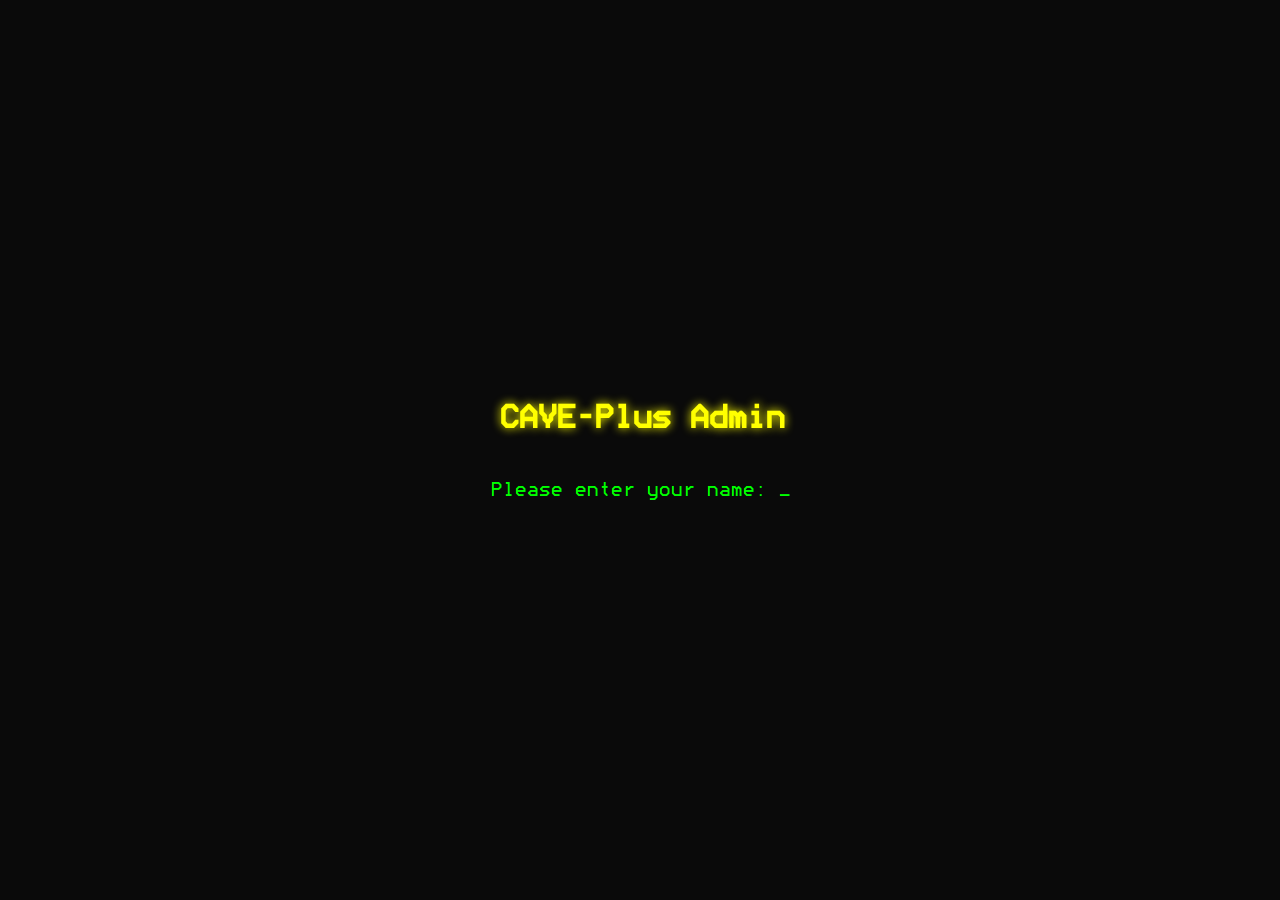
<file: static/admin.html>
<!DOCTYPE html>
<html lang="en">
<head>
    <meta charset="UTF-8">
    <meta name="viewport" content="width=device-width, initial-scale=1.0">
    <title>CAVE-Plus Admin</title>
    <link rel="stylesheet" href="/static/css/admin.css">
</head>
<body>
    <!-- Login Screen -->
    <div id="login-screen" class="active">
        <div class="login-container">
            <h1>CAVE-Plus Admin</h1>
            <div id="login-display">
                <p>Please enter your name: <span id="name-input"></span><span class="cursor">_</span></p>
            </div>
        </div>
    </div>

    <!-- Admin Dashboard -->
    <div id="admin-screen">
        <header>
            <h1>CAVE-Plus Admin Dashboard</h1>
            <div class="admin-info">
                <span id="admin-name"></span>
                <button id="logout-btn">Logout</button>
            </div>
        </header>

        <div class="dashboard">
            <!-- Players Section -->
            <section class="panel players-panel">
                <h2>Connected Players (<span id="player-count">0</span>)</h2>
                <div class="table-container">
                    <table id="players-table">
                        <thead>
                            <tr>
                                <th>Name</th>
                                <th>Rank</th>
                                <th>Room</th>
                                <th>Stamina</th>
                                <th>Score</th>
                                <th>Inventory</th>
                                <th>Status</th>
                                <th>Actions</th>
                            </tr>
                        </thead>
                        <tbody id="players-tbody">
                            <tr><td colspan="8" class="empty">No players connected</td></tr>
                        </tbody>
                    </table>
                </div>
            </section>

            <!-- Environment Controls -->
            <section class="panel controls-panel">
                <h2>Environment Controls</h2>
                <div class="controls-grid">
                    <div class="control-item">
                        <label>Lights</label>
                        <button id="lights-toggle" class="toggle-btn">Loading...</button>
                    </div>
                    <div class="control-item">
                        <label>Portcullis</label>
                        <button id="portcullis-toggle" class="toggle-btn">Loading...</button>
                    </div>
                    <div class="control-item">
                        <label>Activity Level</label>
                        <input type="number" id="activity-input" min="0" max="9" value="2">
                        <button id="activity-set">Set</button>
                    </div>
                    <div class="control-item">
                        <label>Staff Charges</label>
                        <input type="number" id="staff-input" min="0" max="127" value="0">
                        <button id="staff-set">Set</button>
                    </div>
                </div>
            </section>

            <!-- Objects Section -->
            <section class="panel objects-panel">
                <h2>Objects</h2>
                <div class="table-container">
                    <table id="objects-table">
                        <thead>
                            <tr>
                                <th>Object</th>
                                <th>Location</th>
                                <th>Held By</th>
                            </tr>
                        </thead>
                        <tbody id="objects-tbody">
                            <tr><td colspan="3" class="empty">Loading...</td></tr>
                        </tbody>
                    </table>
                </div>
            </section>

            <!-- Creatures Section -->
            <section class="panel creatures-panel">
                <h2>Creatures</h2>
                <div class="table-container">
                    <table id="creatures-table">
                        <thead>
                            <tr>
                                <th>Creature</th>
                                <th>Room</th>
                                <th>Stamina</th>
                                <th>Behavior</th>
                            </tr>
                        </thead>
                        <tbody id="creatures-tbody">
                            <tr><td colspan="4" class="empty">Loading...</td></tr>
                        </tbody>
                    </table>
                </div>
            </section>
        </div>
    </div>

    <script src="/static/js/admin.js"></script>
</body>
</html>
</file>
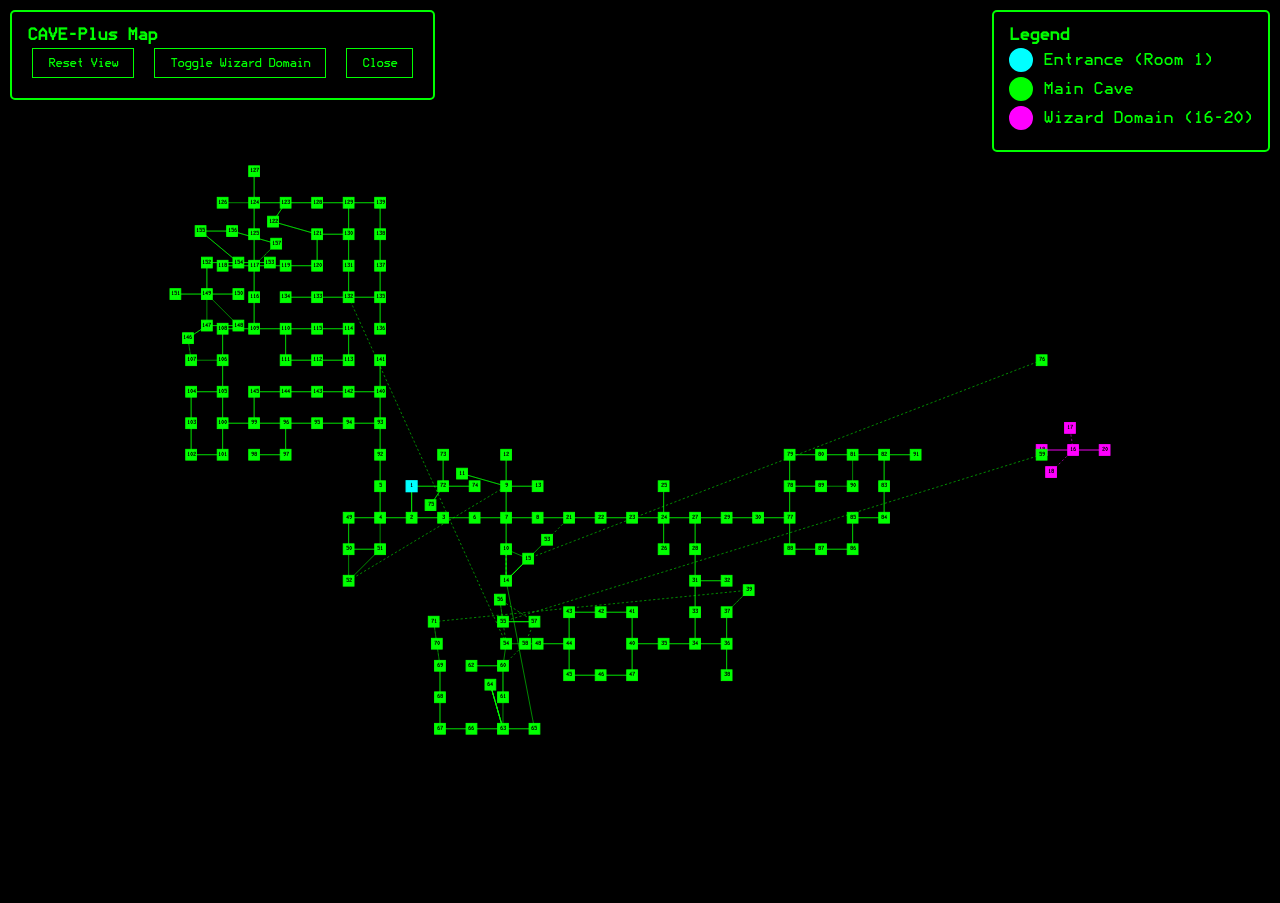
<file: static/map.html>
<!DOCTYPE html>
<html lang="en">
<head>
    <meta charset="UTF-8">
    <meta name="viewport" content="width=device-width, initial-scale=1.0">
    <title>CAVE-Plus Map</title>
    <style>
        @font-face {
            font-family: 'Bedstead';
            src: url('/static/fonts/bedstead.otf') format('opentype');
        }
        
        body {
            margin: 0;
            padding: 0;
            background: #000;
            color: #0f0;
            font-family: 'Bedstead', monospace;
            overflow: hidden;
        }
        
        #map-container {
            width: 100vw;
            height: 100vh;
            position: relative;
        }
        
        #map-svg {
            width: 100%;
            height: 100%;
            cursor: grab;
        }
        
        #map-svg:active {
            cursor: grabbing;
        }
        
        .room-node {
            cursor: pointer;
            transition: all 0.2s;
        }
        
        .room-node:hover circle {
            fill: #ff0;
            stroke-width: 3;
        }
        
        .room-circle {
            fill: #00ff00;
            stroke: #00ff00;
            stroke-width: 2;
        }
        
        .room-circle.wizard {
            fill: #ff00ff;
            stroke: #ff00ff;
        }
        
        .room-circle.entrance {
            fill: #00ffff;
            stroke: #00ffff;
            stroke-width: 3;
        }
        
        .room-circle.player-here {
            fill: #ffff00;
            stroke: #ff0000;
            stroke-width: 4;
            animation: pulse 1s infinite;
        }
        
        @keyframes pulse {
            0%, 100% { stroke-opacity: 1; }
            50% { stroke-opacity: 0.5; }
        }
        
        .room-text {
            fill: #000;
            font-size: 10px;
            text-anchor: middle;
            dominant-baseline: middle;
            pointer-events: none;
            user-select: none;
            font-weight: bold;
        }
        
        .connection-line {
            stroke: #00ff00;
            stroke-width: 2;
            stroke-opacity: 0.6;
        }
        
        .connection-line.wizard {
            stroke: #ff00ff;
        }
        
        #controls {
            position: absolute;
            top: 10px;
            left: 10px;
            background: rgba(0, 0, 0, 0.8);
            padding: 15px;
            border: 2px solid #0f0;
            border-radius: 5px;
            z-index: 1000;
        }
        
        #controls button {
            background: #000;
            color: #0f0;
            border: 1px solid #0f0;
            padding: 8px 15px;
            margin: 5px;
            cursor: pointer;
            font-family: 'Bedstead', monospace;
            font-size: 12px;
        }
        
        #controls button:hover {
            background: #0f0;
            color: #000;
        }
        
        #info {
            position: absolute;
            bottom: 10px;
            left: 10px;
            background: rgba(0, 0, 0, 0.8);
            padding: 15px;
            border: 2px solid #0f0;
            border-radius: 5px;
            max-width: 300px;
            display: none;
        }
        
        #legend {
            position: absolute;
            top: 10px;
            right: 10px;
            background: rgba(0, 0, 0, 0.8);
            padding: 15px;
            border: 2px solid #0f0;
            border-radius: 5px;
        }
        
        .legend-item {
            display: flex;
            align-items: center;
            margin: 5px 0;
        }
        
        .legend-color {
            width: 20px;
            height: 20px;
            border-radius: 50%;
            margin-right: 10px;
            border: 2px solid;
        }
        
        .legend-color.main {
            background: #00ff00;
            border-color: #00ff00;
        }
        
        .legend-color.wizard {
            background: #ff00ff;
            border-color: #ff00ff;
        }
        
        .legend-color.entrance {
            background: #00ffff;
            border-color: #00ffff;
        }
    </style>
</head>
<body>
    <div id="map-container">
        <svg id="map-svg"></svg>
        
        <div id="controls">
            <div><strong>CAVE-Plus Map</strong></div>
            <button onclick="resetView()">Reset View</button>
            <button onclick="toggleWizard()">Toggle Wizard Domain</button>
            <button onclick="window.close()">Close</button>
        </div>
        
        <div id="legend">
            <div><strong>Legend</strong></div>
            <div class="legend-item">
                <div class="legend-color entrance"></div>
                <span>Entrance (Room 1)</span>
            </div>
            <div class="legend-item">
                <div class="legend-color main"></div>
                <span>Main Cave</span>
            </div>
            <div class="legend-item">
                <div class="legend-color wizard"></div>
                <span>Wizard Domain (16-20)</span>
            </div>
        </div>
        
        <div id="info">
            <div id="info-content"></div>
        </div>
    </div>
    
    <script src="/static/js/map.js"></script>
</body>
</html>
</file>
<file: static/css/admin.css>
/* CAVE-Plus Admin Dashboard Styles */

@font-face {
    font-family: 'Bedstead';
    src: url('/static/fonts/bedstead.otf') format('opentype');
}

* {
    margin: 0;
    padding: 0;
    box-sizing: border-box;
}

body {
    font-family: 'Bedstead', monospace;
    background: #0a0a0a;
    color: #00ff00;
    line-height: 1.6;
}

/* Login Screen */
#login-screen {
    display: none;
    position: fixed;
    top: 0;
    left: 0;
    width: 100%;
    height: 100%;
    background: #0a0a0a;
    justify-content: center;
    align-items: center;
}

#login-screen.active {
    display: flex;
}

.login-container {
    text-align: center;
    padding: 2rem;
}

.login-container h1 {
    color: #ffff00;
    font-size: 2rem;
    margin-bottom: 2rem;
    text-shadow: 0 0 10px #ffff00;
}

#login-display {
    font-size: 1.2rem;
    color: #00ff00;
}

.cursor {
    animation: blink 1s infinite;
}

@keyframes blink {
    0%, 49% { opacity: 1; }
    50%, 100% { opacity: 0; }
}

/* Admin Dashboard */
#admin-screen {
    display: none;
}

#admin-screen.active {
    display: block;
}

header {
    background: #1a1a1a;
    padding: 1rem 2rem;
    border-bottom: 2px solid #00ff00;
    display: flex;
    justify-content: space-between;
    align-items: center;
}

header h1 {
    color: #ffff00;
    font-size: 1.5rem;
    text-shadow: 0 0 10px #ffff00;
}

.admin-info {
    display: flex;
    align-items: center;
    gap: 1rem;
}

#admin-name {
    color: #00ff00;
}

button {
    font-family: 'Bedstead', monospace;
    background: #1a1a1a;
    color: #00ff00;
    border: 1px solid #00ff00;
    padding: 0.5rem 1rem;
    cursor: pointer;
    transition: all 0.3s;
}

button:hover {
    background: #00ff00;
    color: #0a0a0a;
}

button:active {
    transform: scale(0.95);
}

/* Dashboard Layout */
.dashboard {
    padding: 2rem;
    display: grid;
    grid-template-columns: repeat(auto-fit, minmax(500px, 1fr));
    gap: 1.5rem;
}

.panel {
    background: #1a1a1a;
    border: 1px solid #00ff00;
    border-radius: 4px;
    padding: 1.5rem;
}

.panel h2 {
    color: #ffff00;
    margin-bottom: 1rem;
    font-size: 1.2rem;
    border-bottom: 1px solid #00ff00;
    padding-bottom: 0.5rem;
}

/* Tables */
.table-container {
    overflow-x: auto;
    max-height: 400px;
    overflow-y: auto;
}

table {
    width: 100%;
    border-collapse: collapse;
    font-size: 0.9rem;
}

th {
    background: #0a0a0a;
    color: #ffff00;
    padding: 0.75rem;
    text-align: left;
    position: sticky;
    top: 0;
    border-bottom: 1px solid #00ff00;
}

td {
    padding: 0.75rem;
    border-bottom: 1px solid #333;
}

tr:hover {
    background: #222;
}

.empty {
    text-align: center;
    color: #666;
    font-style: italic;
}

/* Status badges */
.status-badge {
    display: inline-block;
    padding: 0.25rem 0.5rem;
    border-radius: 3px;
    font-size: 0.8rem;
}

.status-connected {
    background: #00ff00;
    color: #0a0a0a;
}

.status-disconnected {
    background: #ff0000;
    color: #fff;
}

/* Action buttons */
.action-btn {
    padding: 0.25rem 0.5rem;
    font-size: 0.8rem;
    margin: 0 0.25rem;
}

.kick-btn {
    border-color: #ff0000;
    color: #ff0000;
}

.kick-btn:hover {
    background: #ff0000;
    color: #fff;
}

/* Controls */
.controls-grid {
    display: grid;
    grid-template-columns: repeat(auto-fit, minmax(200px, 1fr));
    gap: 1rem;
}

.control-item {
    display: flex;
    flex-direction: column;
    gap: 0.5rem;
}

.control-item label {
    color: #ffff00;
    font-size: 0.9rem;
}

.control-item input {
    font-family: 'Bedstead', monospace;
    background: #0a0a0a;
    color: #00ff00;
    border: 1px solid #00ff00;
    padding: 0.5rem;
}

.toggle-btn {
    width: 100%;
}

.toggle-btn.on {
    background: #00ff00;
    color: #0a0a0a;
}

.toggle-btn.off {
    background: #ff0000;
    color: #fff;
    border-color: #ff0000;
}

/* Responsive */
@media (max-width: 768px) {
    .dashboard {
        grid-template-columns: 1fr;
    }
    
    header {
        flex-direction: column;
        gap: 1rem;
    }
}
</file>
